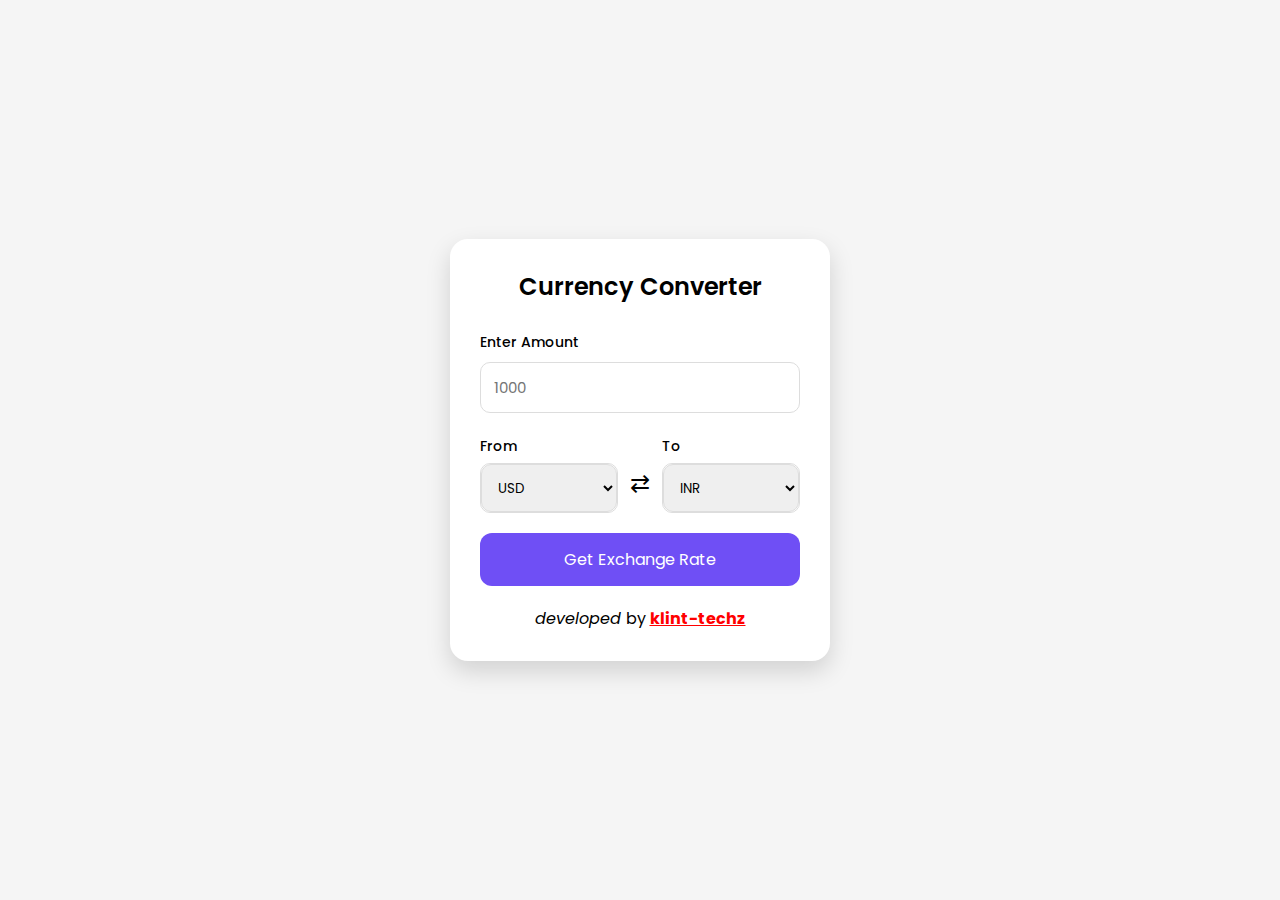
<file: index.html>
<!DOCTYPE html>
<html lang="en">
<head>
    <meta charset="UTF-8">
    <meta name="viewport" content="width=device-width, initial-scale=1.0">
    <title>Currency Converter</title>
    <link rel="stylesheet" href="Currencyconverter.css">

    <!-- Google Font -->
    <link href="https://fonts.googleapis.com/css2?family=Poppins:wght@300;400;500;600&display=swap" rel="stylesheet">
</head>
<body>

    <div class="container">
        <div class="card">
            <h2>Currency Converter</h2>

            <label>Enter Amount</label>
            <input type="number" id="amount" placeholder="1000">

            <div class="row">
                <div class="col">
                    <label>From</label>
                    <div class="select-box">
                        <select id ="fromCurrency">
                            <option value="USD">USD</option>
                            <option value="NGN">NGN</option>
                            <option value="EUR">EUR</option>
                            <option value="GBP">GBP</option>
                            <option value="INR">INR</option>
                        </select>
                    </div>
                </div>

                <div class="swap">⇄</div>

                <div class="col">
                    <label>To</label>
                    <div class="select-box">
                        <select id ="toCurrency">
                            <option value="INR">INR</option>
                            <option value="USD">USD</option>
                            <option value="NGN">NGN</option>
                            <option value="EUR">EUR</option>
                            <option value="GBP">GBP</option>
                        </select>
                    </div>
                </div>
            </div>

            <p id ="result"></p>

            <button id="btn" onclick="exchange()">Get Exchange Rate</button>
            <p><i>developed </i> by <strong><a href="https://wa.me/9016588844">klint-techz</a> </strong> </p>
        </div>
    </div>
<script src="Currencyconverter.js"></script>
</body>

</html>
</file>
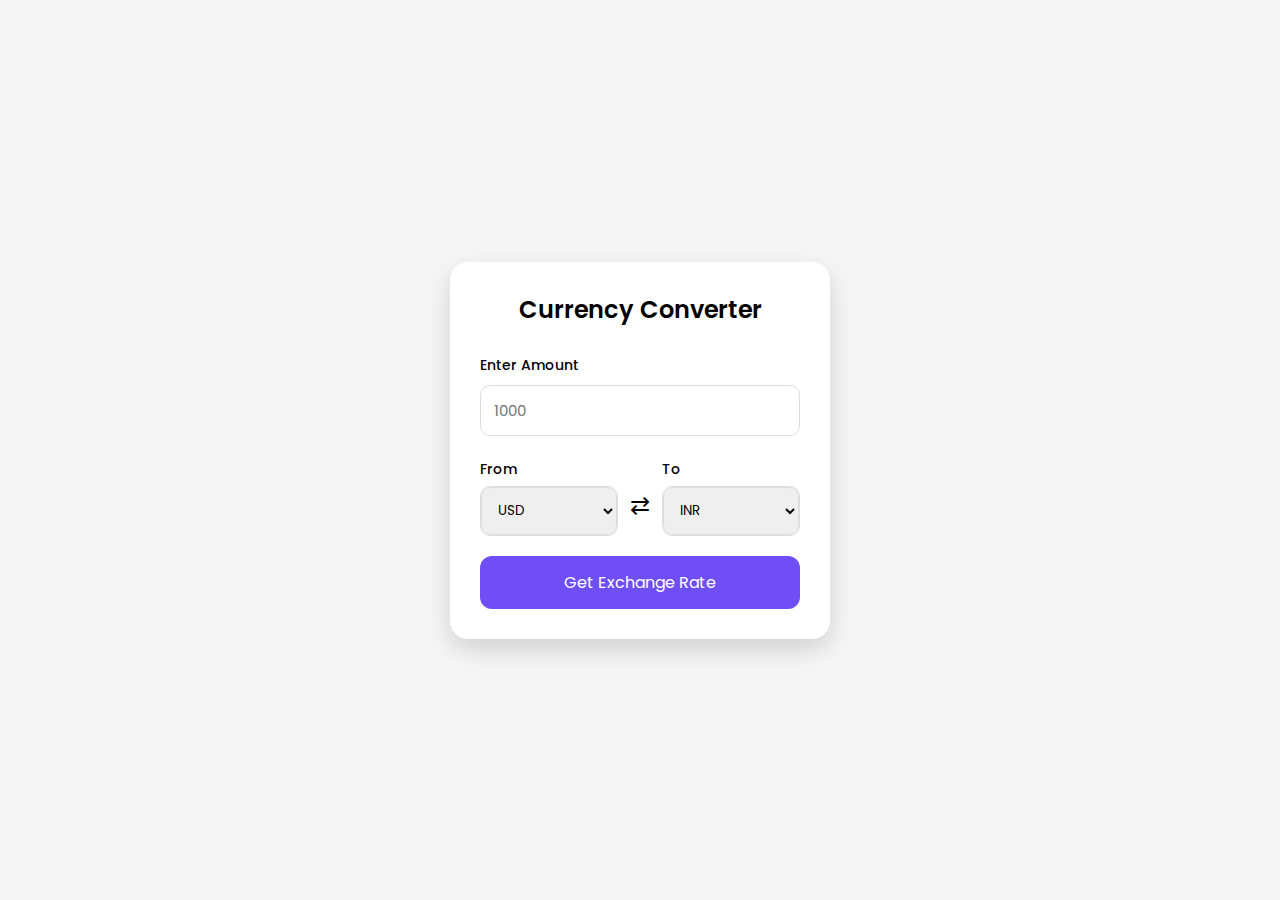
<file: Currencyconverter.html>
<!DOCTYPE html>
<html lang="en">
<head>
    <meta charset="UTF-8">
    <meta name="viewport" content="width=device-width, initial-scale=1.0">
    <title>Currency Converter</title>
    <link rel="stylesheet" href="Currencyconverter.css">

    <!-- Google Font -->
    <link href="https://fonts.googleapis.com/css2?family=Poppins:wght@300;400;500;600&display=swap" rel="stylesheet">
</head>
<body>

    <div class="container">
        <div class="card">
            <h2>Currency Converter</h2>

            <label>Enter Amount</label>
            <input type="number" id="amount" placeholder="1000">

            <div class="row">
                <div class="col">
                    <label>From</label>
                    <div class="select-box">
                        <select id ="fromCurrency">
                            <option value="USD">USD</option>
                            <option value="NGN">NGN</option>
                            <option value="EUR">EUR</option>
                            <option value="GBP">GBP</option>
                            <option value="INR">INR</option>
                        </select>
                    </div>
                </div>

                <div class="swap">⇄</div>

                <div class="col">
                    <label>To</label>
                    <div class="select-box">
                        <select id ="toCurrency">
                            <option value="INR">INR</option>
                            <option value="USD">USD</option>
                            <option value="NGN">NGN</option>
                            <option value="EUR">EUR</option>
                            <option value="GBP">GBP</option>
                        </select>
                    </div>
                </div>
            </div>

            <p id ="result"></p>

            <button id="btn" onclick="exchange()">Get Exchange Rate</button>
        </div>
    </div>
<script src="Currencyconverter.js"></script>
</body>
</html>
</file>
<file: Currencyconverter.css>
* {
    margin: 0;
    padding: 0;
    box-sizing: border-box;
    font-family: "Poppins", sans-serif;
}

body {
    background: whitesmoke;
    display: flex;
    justify-content: center;
    align-items: center;
    height: 100vh;
}

.container {
    width: 100%;
    padding: 0;
    justify-content: center;
    align-items: center;
    display: flex;
    padding-left: 20px;
    padding-right: 20px;
}

.card {
    background: white;
    padding: 30px;
    width: 100%;
    max-width: 380px;
    border-radius: 18px;
   

    /* Soft shadow */
    box-shadow: 0 10px 25px rgba(0,0,0,0.15);

    text-align: left;
}

h2 {
    text-align: center;
    margin-bottom: 25px;
    font-weight: 600;
}

label {
    font-size: 14px;
    font-weight: 500;
}

input {
    width: 100%;
    padding: 13px;
    margin: 8px 0 20px;
    border: 1px solid #ddd;
    border-radius: 10px;
    font-size: 15px;
}

.row {
    display: flex;
    justify-content: space-between;
    align-items: center;
    gap: 12px;
}

.col {
    flex: 1;
}

.select-box {
    margin-top: 5px;
    position: relative;
    border: 1px solid #ddd;
    border-radius: 10px;
    padding: 12px;
    font-size: 15px;
    display: flex;
    align-items: center;
    height: 50px;
}

.select-box select {
    position: absolute;
    top: 0;
    left: 0;
    width: 100%;
    height: 100%;
    cursor: pointer;
    border-radius: 10px;
    border: 1px solid #ddd;
    padding: 12px;
}

.swap {
    font-size: 24px;
    margin-top: 20px;
}

#result {
    margin: 20px 0;
    font-size: 18px;
    font-weight: 500;
    color: darkgreen;
   
}

#btn {
    width: 100%;
    padding: 14px;
    background: #6f4ff5;
    border: none;
    color: white;
    font-size: 16px;
    border-radius: 12px;
    cursor: pointer;
    transition: 0.3s;
}
p{
    margin-top: 20px;
    text-align: center;
}
a{
    color: red;
}

#btn:hover {
    opacity: 0.9;
}

/* Responsive */
@media (max-width: 340px) {
    .row {
        flex-direction: column;
        gap: 5px;
    }

    .swap {
        margin: 10px 0;
    }

}
</file>
